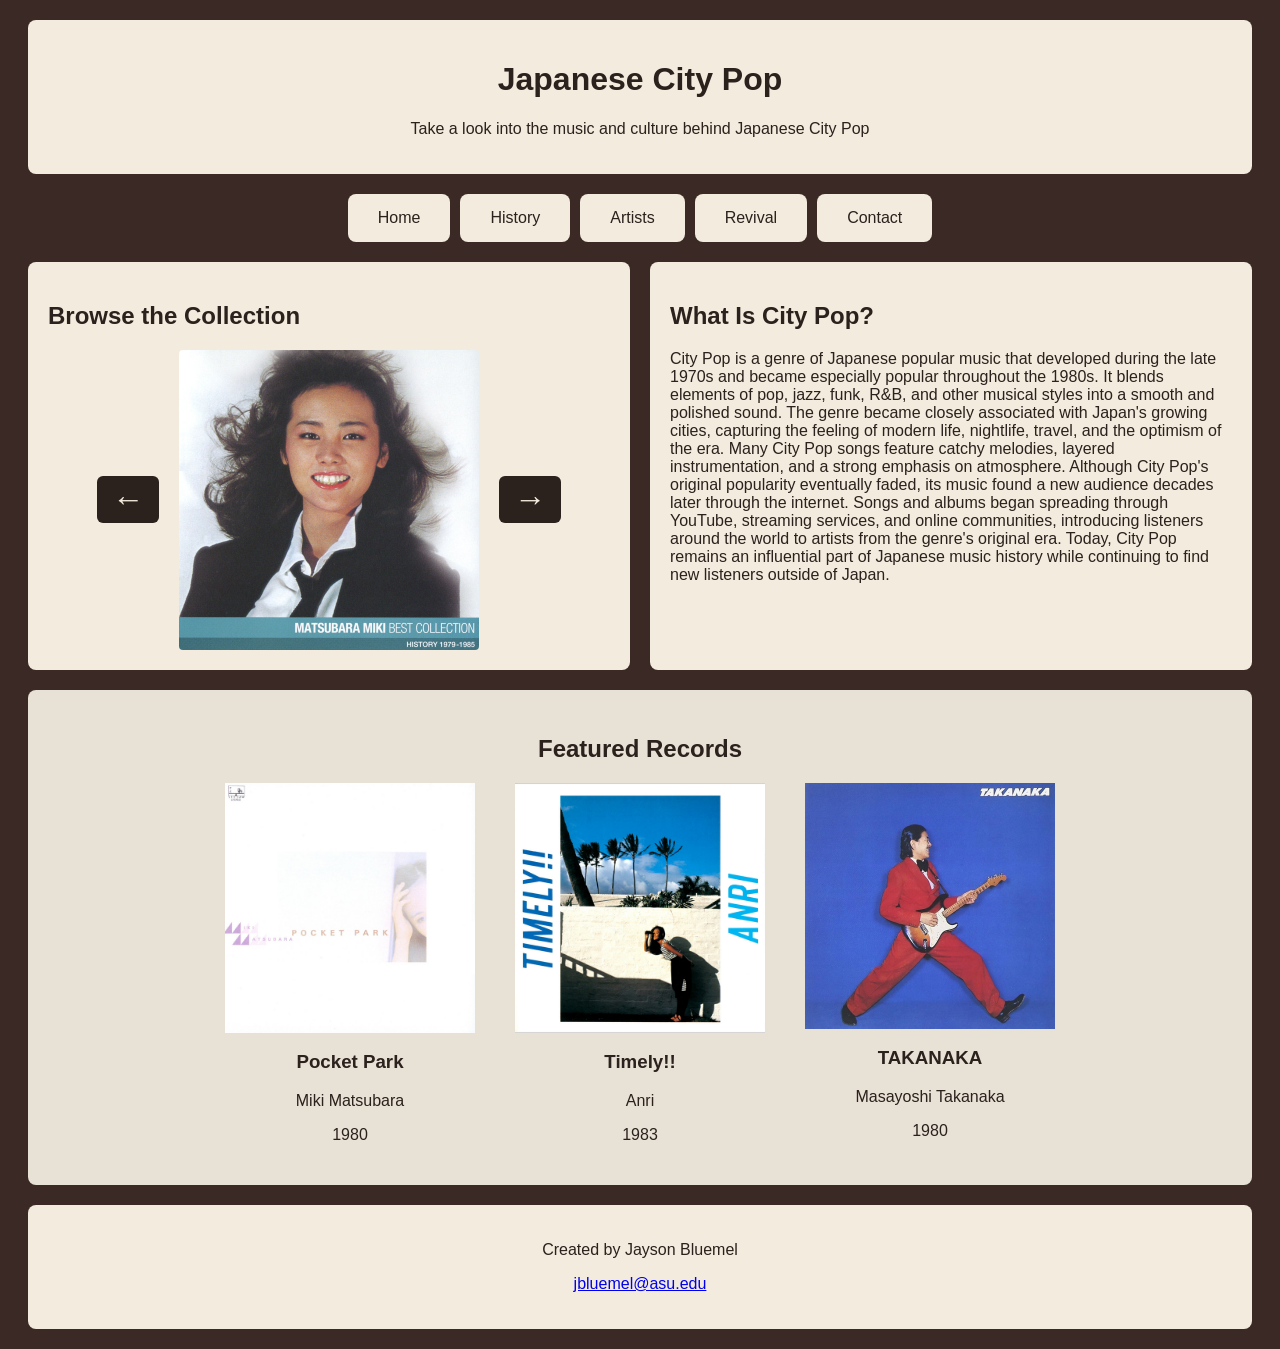
<file: index.html>
<!DOCTYPE html>
<html lang="en">
<head>
    <meta charset="UTF-8">
    <meta name="viewport" content="width=device-width, initial-scale=1.0">
    <title>Japanese City Pop</title>
    <link rel="stylesheet" href="style.css">
</head>

<body>

    <header>
        <h1>Japanese City Pop</h1>
        <p>Take a look into the music and culture behind Japanese City Pop</p>
    </header>

    <nav>
        <a href="index.html">Home</a>
        <a href="history.html">History</a>
        <a href="artists.html">Artists</a>
        <a href="revival.html">Revival</a>
        <a href="contact.html">Contact</a>
    </nav>

    <main>

        <section class="album-slideshow">
            <h2>Browse the Collection</h2>

            <div class="slideshow">
                <button type="button" id="prev">←</button>

                <div class="album">
                    <img id="slideshow-image" src="MikiMatsubara2.jpg" alt="City Pop album cover">
                </div>

                <button type="button" id="next">→</button>
            </div>
        </section>

        <section class="intro">
            <h2>What Is City Pop?</h2>

            <p>
                City Pop is a genre of Japanese popular music that developed during the late 1970s and became especially popular throughout the 1980s. It blends elements of pop, jazz, funk, R&B, and other musical styles into a smooth and polished sound. The genre became closely associated with Japan's growing cities, capturing the feeling of modern life, nightlife, travel, and the optimism of the era. Many City Pop songs feature catchy melodies, layered instrumentation, and a strong emphasis on atmosphere.

                Although City Pop's original popularity eventually faded, its music found a new audience decades later through the internet. Songs and albums began spreading through YouTube, streaming services, and online communities, introducing listeners around the world to artists from the genre's original era. Today, City Pop remains an influential part of Japanese music history while continuing to find new listeners outside of Japan.

            </p>
        </section>

        <section class="featured">

            <h2>Featured Records</h2>

            <div class="records">

                <article class="record">
                    <div class="album-cover">
                        <img src="MikiMatsubara1.jpg" alt="Pocket Park by Miki Matsubara">
                    </div>
                    <h3>Pocket Park</h3>
                    <p>Miki Matsubara</p>
                    <p>1980</p>
                </article>

                <article class="record">
                    <div class="album-cover">
                        <img src="Anri1.jpg" alt="Timely!! by Anri">
                    </div>
                    <h3>Timely!!</h3>
                    <p>Anri</p>
                    <p>1983</p>
                </article>

                <article class="record">
                    <div class="album-cover">
                        <img src="MasayoshiTakanaka1.jpg" alt="TAKANAKA by Masayoshi Takanaka">
                    </div>
                    <h3>TAKANAKA</h3>
                    <p>Masayoshi Takanaka</p>
                    <p>1980</p>
                </article>

            </div>

        </section>

    </main>

    <footer>
    <p>Created by Jayson Bluemel</p>
    <p><a href="mailto:jbluemel@asu.edu">jbluemel@asu.edu</a></p>
</footer>

    <script>
        const albums = [
            "MikiMatsubara2.jpg",
            "TaekoOhnuki1.jpg",
            "JunkoOhashi1.jpg",
            "toshikikadomatsu1.jpg",
            "tomokoaran1.jpg"
        ];

        let currentAlbum = 0;
        let slideshowTimer;

        const image = document.getElementById("slideshow-image");

        function showAlbum(index) {
            currentAlbum = (index + albums.length) % albums.length;
            image.src = albums[currentAlbum];
        }

        function resetTimer() {
            clearInterval(slideshowTimer);
            slideshowTimer = setInterval(() => {
                showAlbum(currentAlbum + 1);
            }, 5000);
        }

        document.getElementById("prev").addEventListener("click", () => {
            showAlbum(currentAlbum - 1);
            resetTimer();
        });

        document.getElementById("next").addEventListener("click", () => {
            showAlbum(currentAlbum + 1);
            resetTimer();
        });

        resetTimer();
    </script>

</body>
</html>
</file>
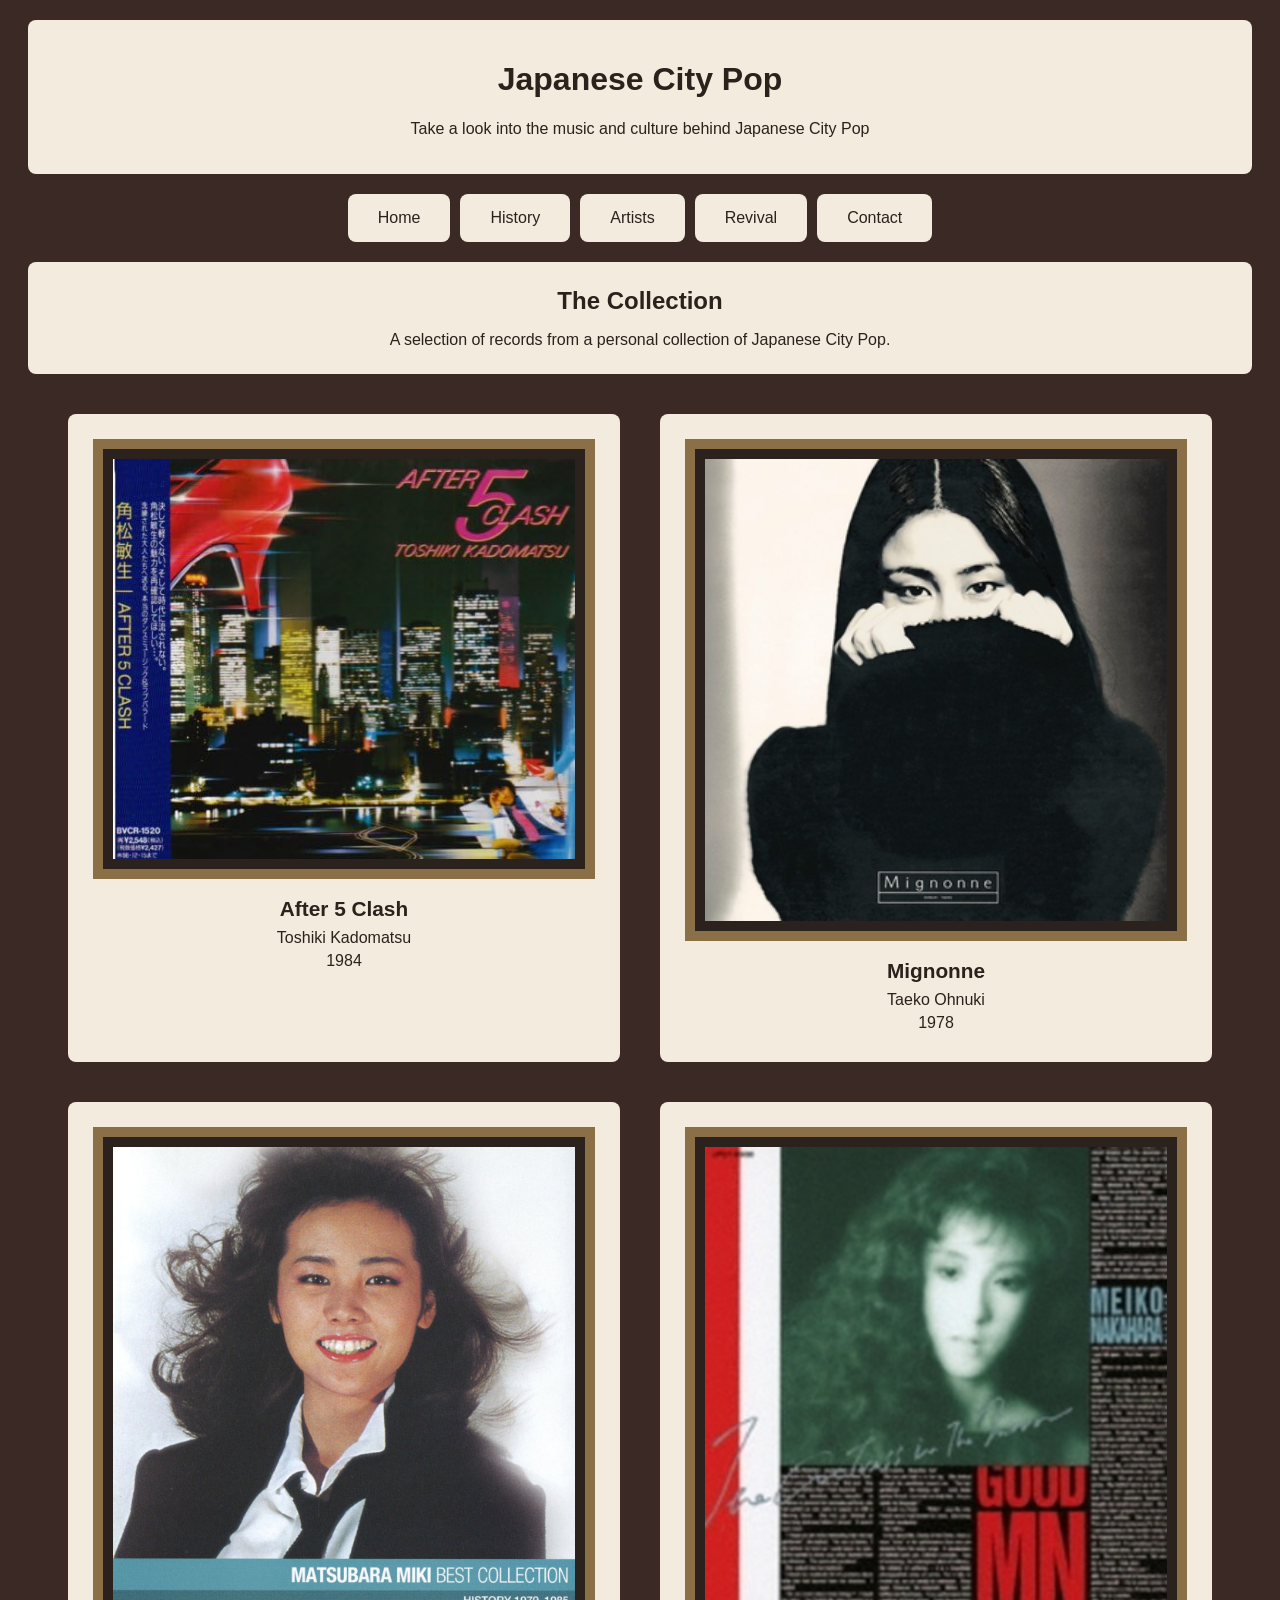
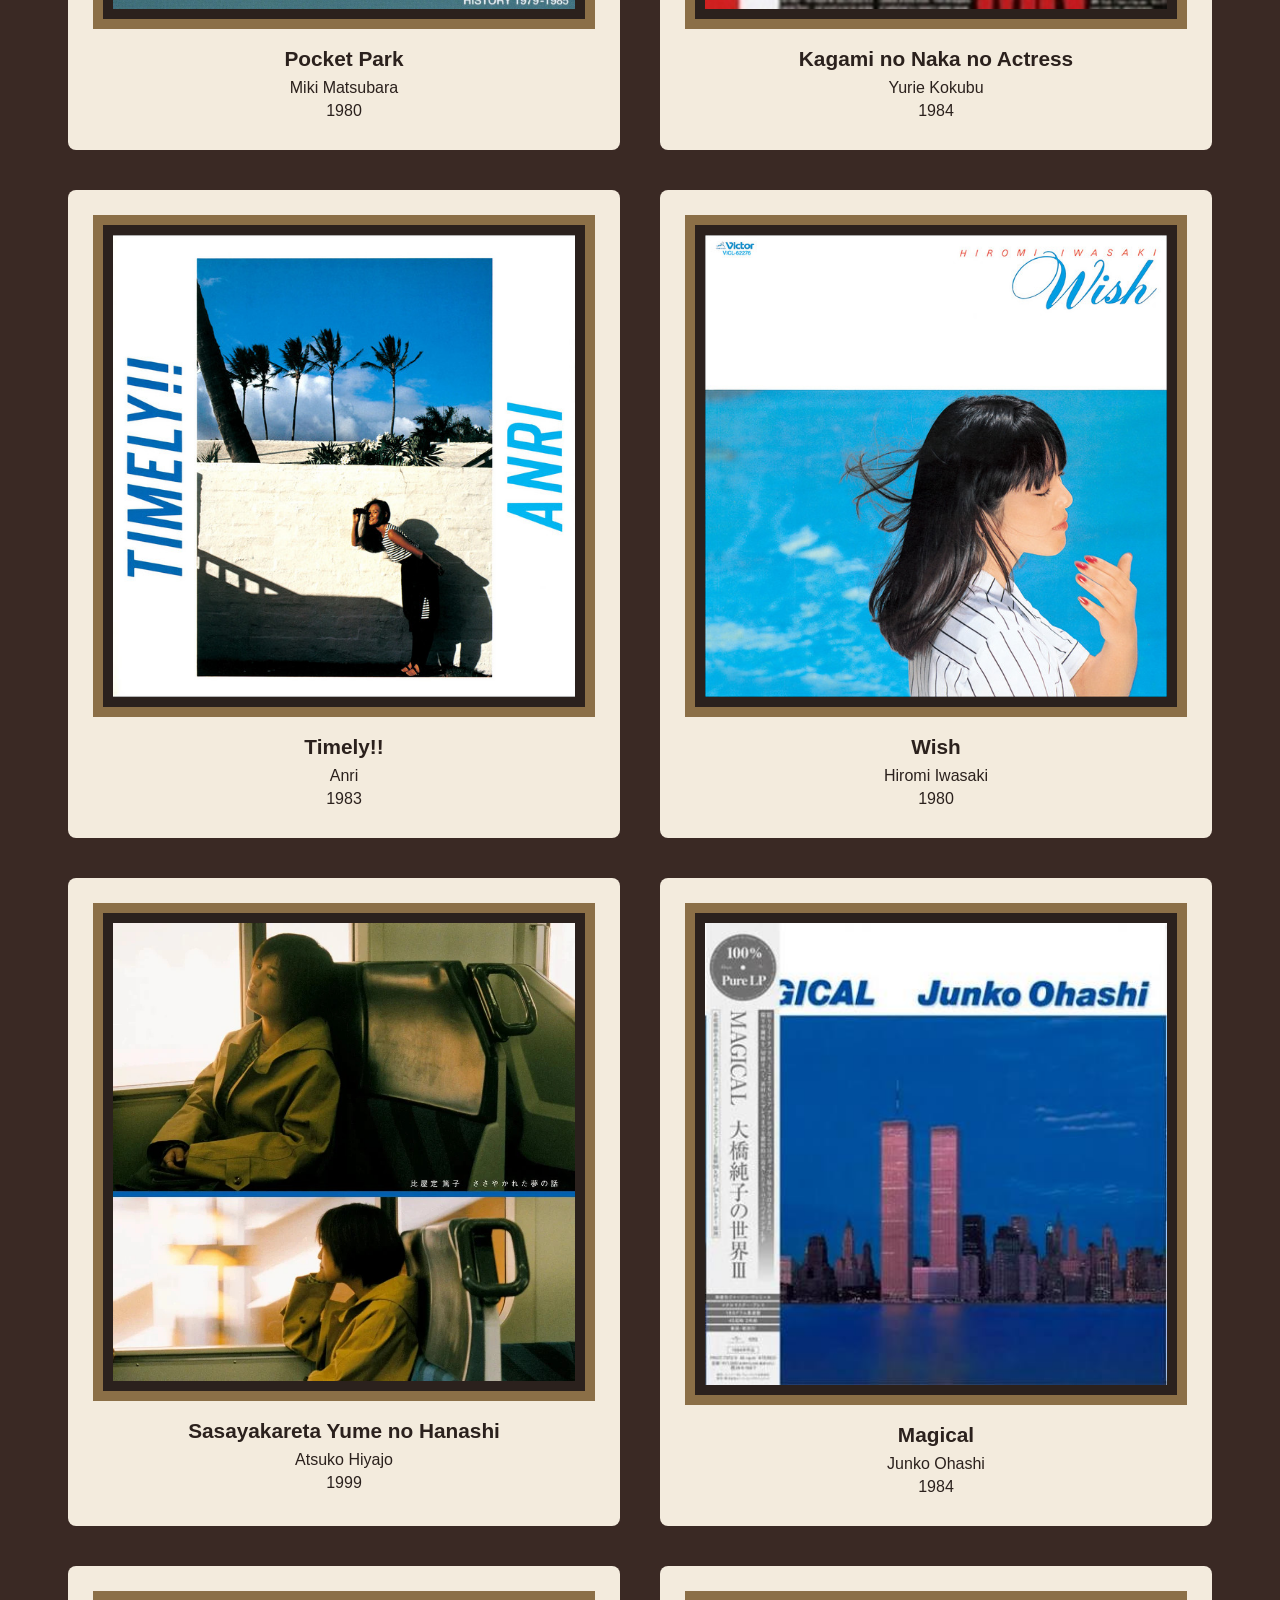
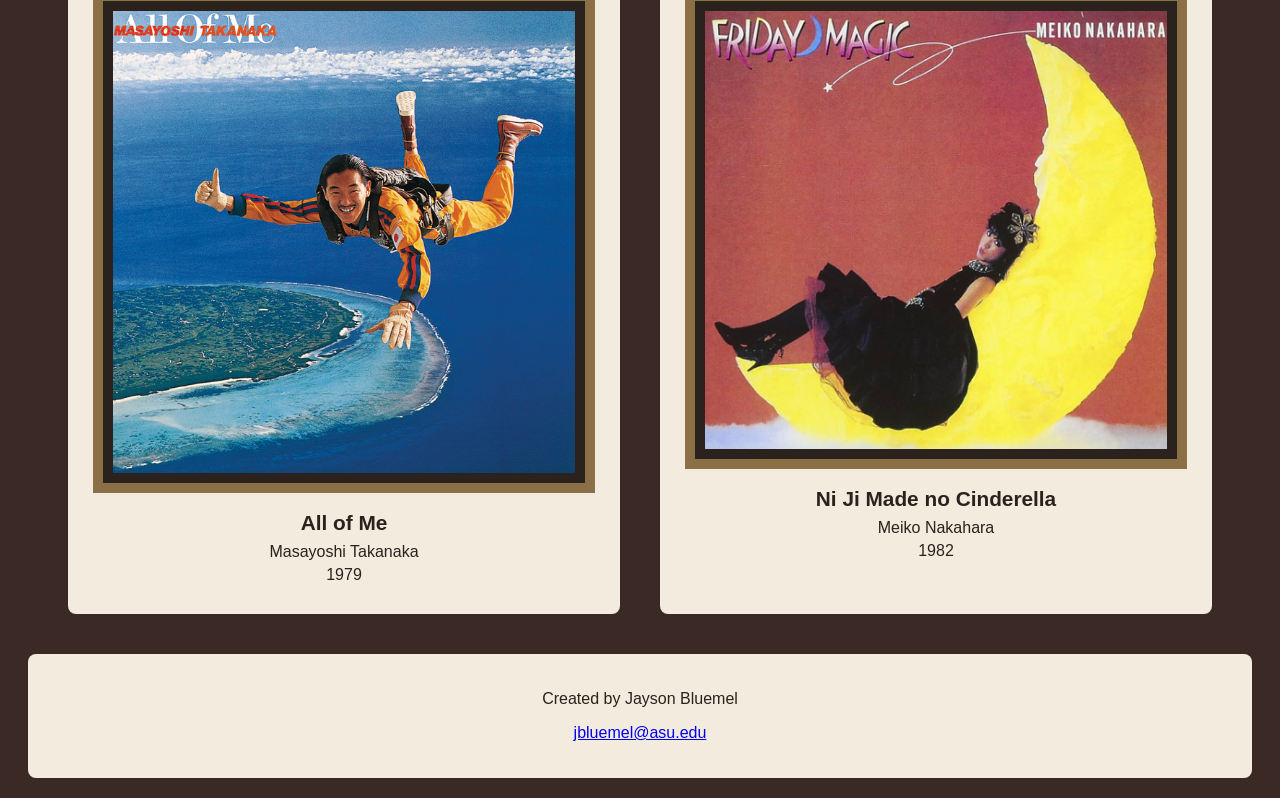
<file: artists.html>
<!DOCTYPE html>
<html lang="en">
<head>
    <meta charset="UTF-8">
    <meta name="viewport" content="width=device-width, initial-scale=1.0">
    <meta name="description" content="Explore a personal collection of Japanese City Pop albums and artists.">
    <title>The Collection | Japanese City Pop</title>
    <link rel="stylesheet" href="style.css">
</head>

<body>

    <header>
        <h1>Japanese City Pop</h1>
        <p>Take a look into the music and culture behind Japanese City Pop</p>
    </header>

    <nav>
        <a href="index.html">Home</a>
        <a href="history.html">History</a>
        <a href="artists.html">Artists</a>
        <a href="revival.html">Revival</a>
        <a href="contact.html">Contact</a>
    </nav>

    <main>

        <section class="artists-intro">
            <h2>The Collection</h2>

            <p>
                A selection of records from a personal collection of Japanese City Pop.
            </p>
        </section>

        <section class="album-gallery">

            <article class="gallery-album">
                <div class="gallery-frame">
                    <img src="after5clash.jpg" alt="After 5 Clash by Toshiki Kadomatsu">
                </div>
                <h3>After 5 Clash</h3>
                <p>Toshiki Kadomatsu</p>
                <p>1984</p>
            </article>

            <article class="gallery-album">
                <div class="gallery-frame">
                    <img src="Mignonne.jpg" alt="Mignonne by Taeko Ohnuki">
                </div>
                <h3>Mignonne</h3>
                <p>Taeko Ohnuki</p>
                <p>1978</p>
            </article>

            <article class="gallery-album">
                <div class="gallery-frame">
                    <img src="MikiMatsubara2.jpg" alt="Pocket Park by Miki Matsubara">
                </div>
                <h3>Pocket Park</h3>
                <p>Miki Matsubara</p>
                <p>1980</p>
            </article>

            <article class="gallery-album">
                <div class="gallery-frame">
                    <img src="KagaminoNakanoActress.jpg" alt="Kagami no Naka no Actress by Yurie Kokubu">
                </div>
                <h3>Kagami no Naka no Actress</h3>
                <p>Yurie Kokubu</p>
                <p>1984</p>
            </article>

            <article class="gallery-album">
                <div class="gallery-frame">
                    <img src="Timely.jpg" alt="Timely!! by Anri">
                </div>
                <h3>Timely!!</h3>
                <p>Anri</p>
                <p>1983</p>
            </article>

            <article class="gallery-album">
                <div class="gallery-frame">
                    <img src="Wish.jpg" alt="Wish by Hiromi Iwasaki">
                </div>
                <h3>Wish</h3>
                <p>Hiromi Iwasaki</p>
                <p>1980</p>
            </article>

            <article class="gallery-album">
                <div class="gallery-frame">
                    <img src="SasayakaretaYumenoHanashi.jpg" alt="Sasayakareta Yume no Hanashi by Atsuko Hiyajo">
                </div>
                <h3>Sasayakareta Yume no Hanashi</h3>
                <p>Atsuko Hiyajo</p>
                <p>1999</p>
            </article>

            <article class="gallery-album">
                <div class="gallery-frame">
                    <img src="Magical.jpg" alt="Magical by Junko Ohashi">
                </div>
                <h3>Magical</h3>
                <p>Junko Ohashi</p>
                <p>1984</p>
            </article>

            <article class="gallery-album">
                <div class="gallery-frame">
                    <img src="Allofme.jpg" alt="All of Me by Masayoshi Takanaka">
                </div>
                <h3>All of Me</h3>
                <p>Masayoshi Takanaka</p>
                <p>1979</p>
            </article>

            <article class="gallery-album">
                <div class="gallery-frame">
                    <img src="NiJiMadeNoCinderella.jpg" alt="Ni Ji Made no Cinderella by Meiko Nakahara">
                </div>
                <h3>Ni Ji Made no Cinderella</h3>
                <p>Meiko Nakahara</p>
                <p>1982</p>
            </article>

        </section>

    </main>

    <footer>
        <p>Created by Jayson Bluemel</p>
        <p><a href="mailto:jbluemel@asu.edu">jbluemel@asu.edu</a></p>
    </footer>

</body>
</html>
</file>
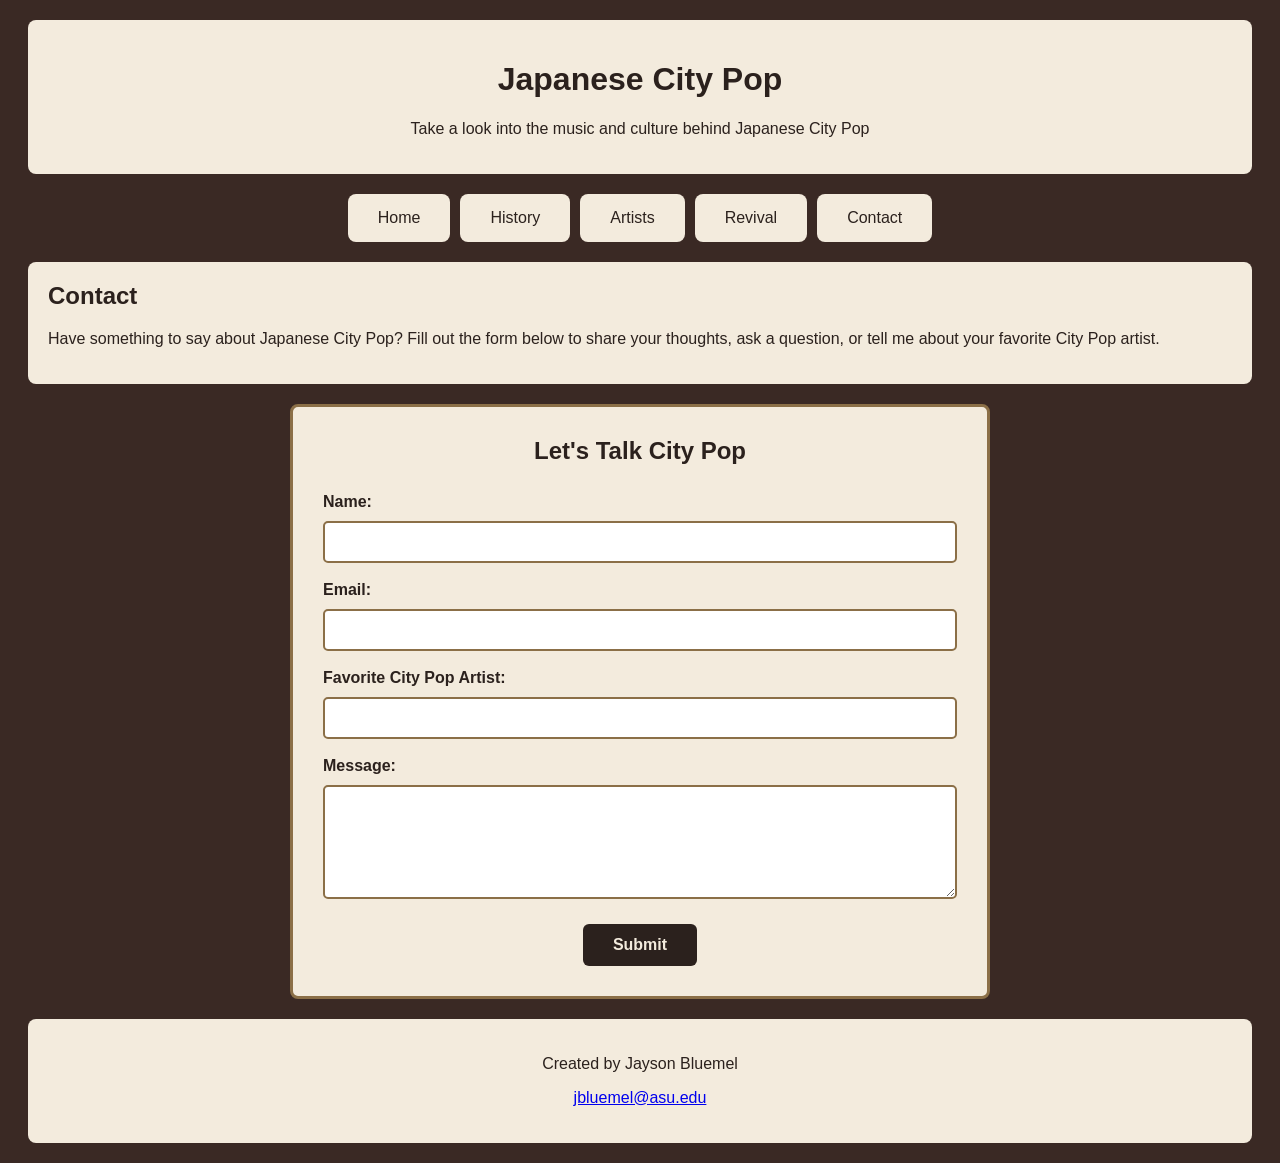
<file: contact.html>
<!DOCTYPE html>
<html lang="en">
<head>
    <meta charset="UTF-8">
    <meta name="viewport" content="width=device-width, initial-scale=1.0">
    <title>Contact | Japanese City Pop</title>
    <link rel="stylesheet" href="style.css">
</head>

<body>

    <header>
        <h1>Japanese City Pop</h1>
        <p>Take a look into the music and culture behind Japanese City Pop</p>
    </header>

    <nav>
        <a href="index.html">Home</a>
        <a href="history.html">History</a>
        <a href="artists.html">Artists</a>
        <a href="revival.html">Revival</a>
        <a href="contact.html">Contact</a>
    </nav>

    <main>

        <section class="contact-intro">
            <h2>Contact</h2>

            <p>
                Have something to say about Japanese City Pop? Fill out the form below
                to share your thoughts, ask a question, or tell me about your favorite
                City Pop artist.
            </p>
        </section>

        <section class="contact-card">

            <h2>Let's Talk City Pop</h2>

            <form action="#" method="post">

                <label for="name">Name:</label>
                <input type="text" id="name" name="name">

                <label for="email">Email:</label>
                <input type="email" id="email" name="email">

                <label for="artist">Favorite City Pop Artist:</label>
                <input type="text" id="artist" name="artist">

                <label for="message">Message:</label>
                <textarea id="message" name="message" rows="5"></textarea>

                <input type="submit" value="Submit">

            </form>

        </section>

    </main>

    <footer>
    <p>Created by Jayson Bluemel</p>
    <p><a href="mailto:jbluemel@asu.edu">jbluemel@asu.edu</a></p>
</footer>

</body>
</html>
</file>
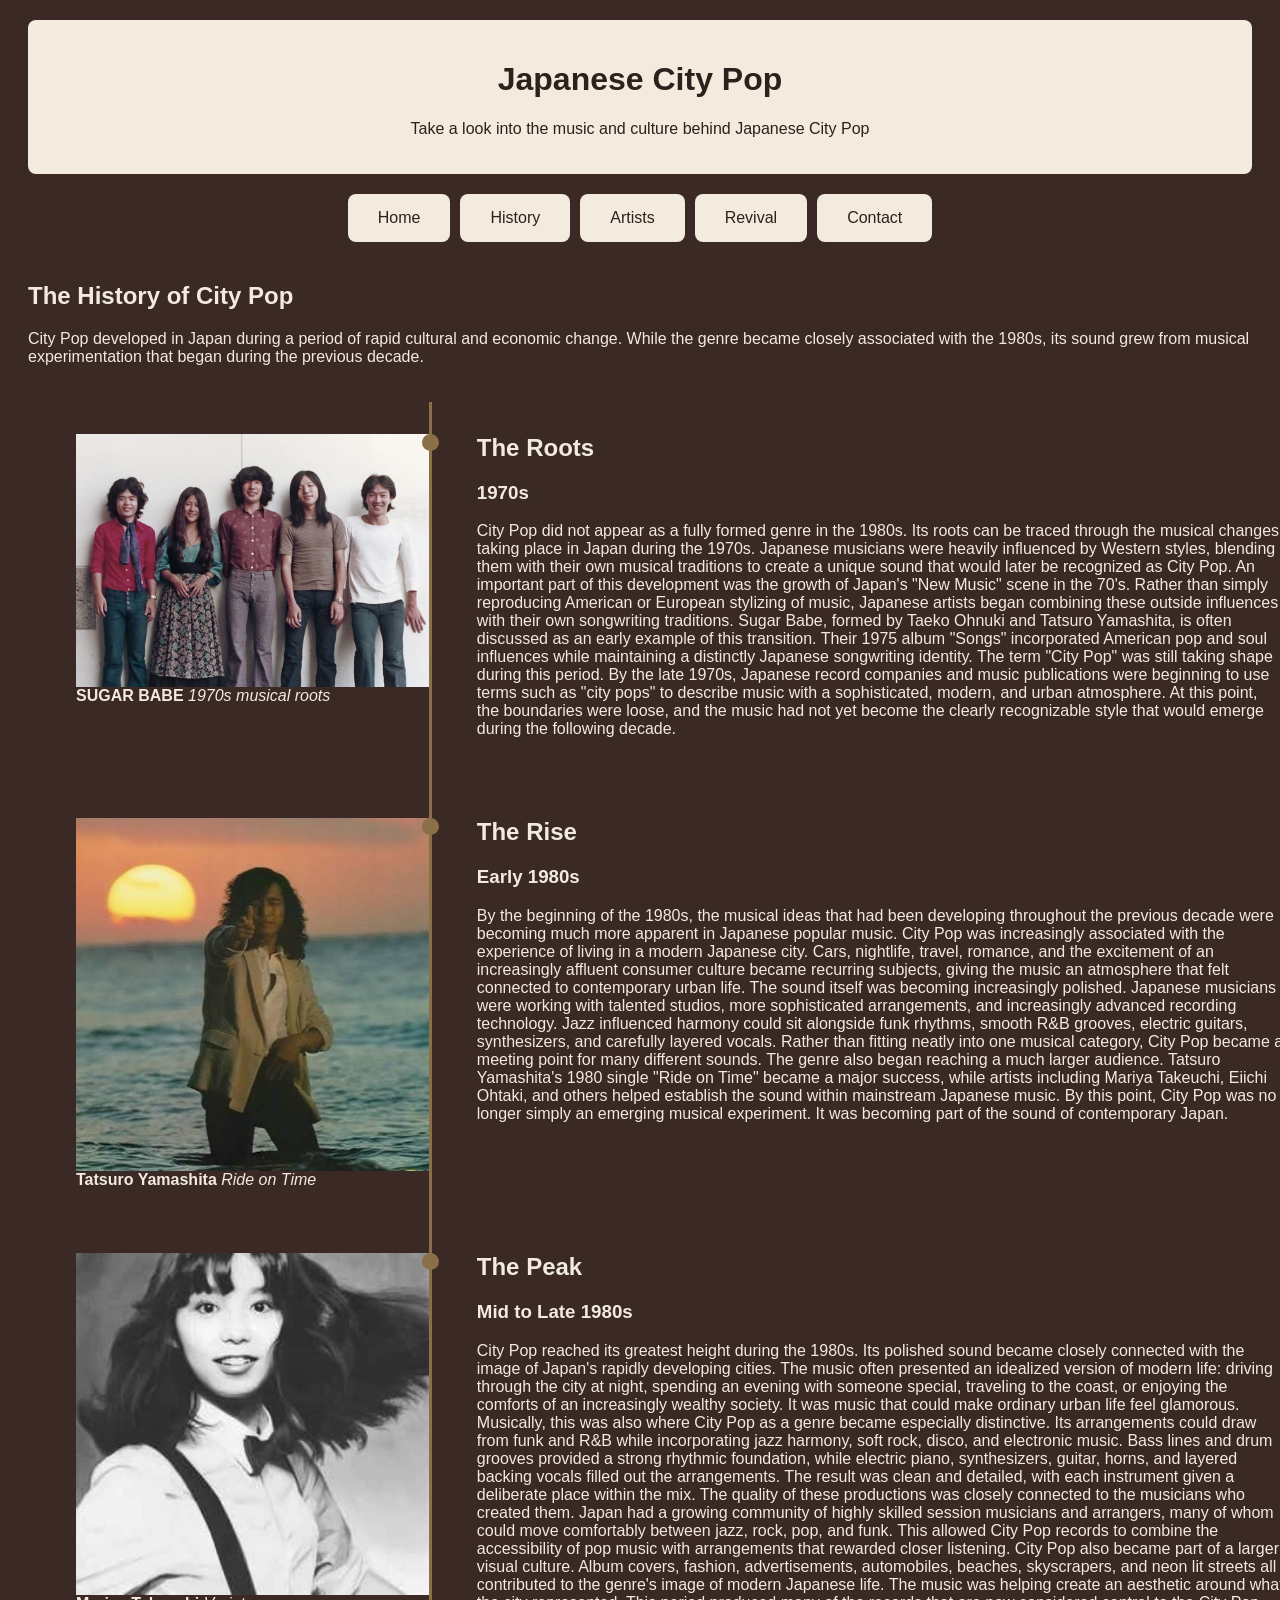
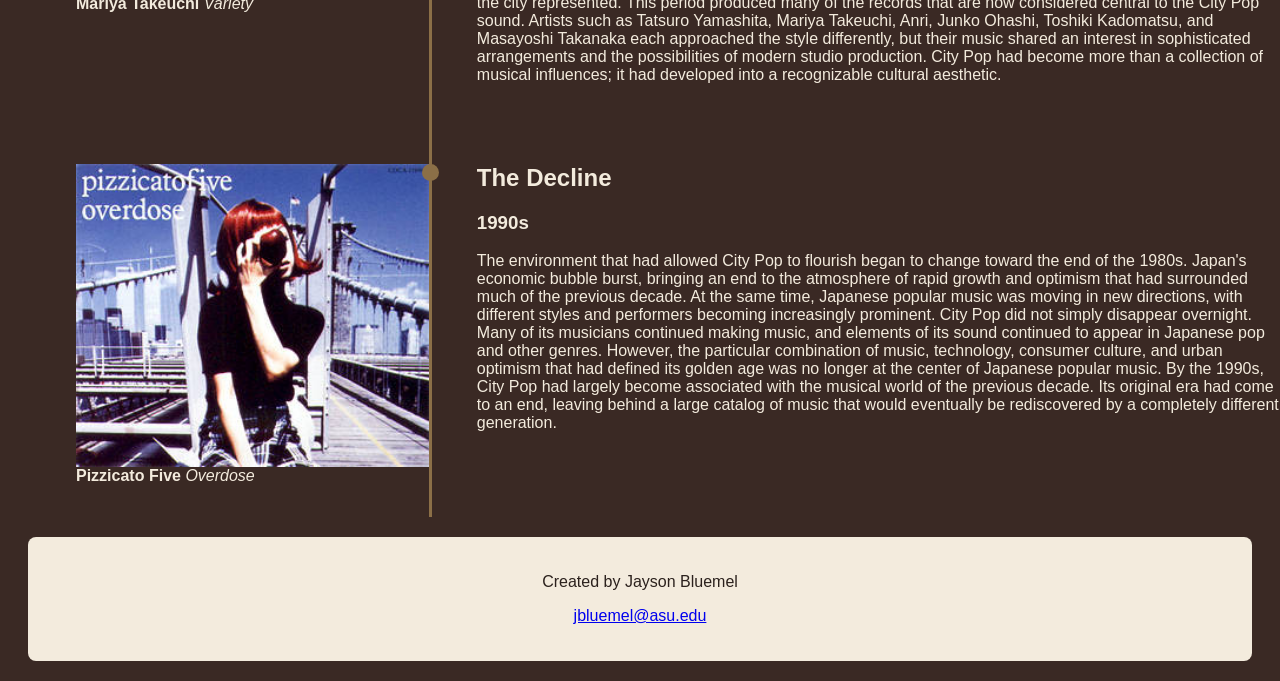
<file: history.html>
<!DOCTYPE html>
<html lang="en">
<head>
    <meta charset="UTF-8">
    <meta name="viewport" content="width=device-width, initial-scale=1.0">
    <title>History of Japanese City Pop</title>
    <link rel="stylesheet" href="style.css">
</head>

<body>

    <header>
        <h1>Japanese City Pop</h1>
        <p>Take a look into the music and culture behind Japanese City Pop</p>
    </header>

    <nav>
        <a href="index.html">Home</a>
        <a href="history.html">History</a>
        <a href="artists.html">Artists</a>
        <a href="revival.html">Revival</a>
        <a href="contact.html">Contact</a>
    </nav>

    <main>

        <section class="history-intro">
            <h2>The History of City Pop</h2>

            <p>
                City Pop developed in Japan during a period of rapid cultural and
                economic change. While the genre became closely associated with
                the 1980s, its sound grew from musical experimentation that began
                during the previous decade.
            </p>
        </section>

        <section class="history-timeline">

            <article class="history-era">
                <div class="history-image">
                    <img src="Roots1.jpg" alt="SUGAR BABE">
                    <div class="history-caption">
                        <strong>SUGAR BABE</strong>
                        <em>1970s musical roots</em>
                    </div>
                </div>

                <div class="history-content">
                    <h2>The Roots</h2>
                    <h3>1970s</h3>

                    <p>
                        City Pop did not appear as a fully formed genre in the 1980s. Its roots can be traced through the musical changes taking place in Japan during the 1970s. Japanese musicians were heavily influenced by Western styles, blending them with their own musical traditions to create a unique sound that would later be recognized as City Pop.

                        An important part of this development was the growth of Japan's "New Music" scene in the 70's. Rather than simply reproducing American or European stylizing of music, Japanese artists began combining these outside influences with their own songwriting traditions. Sugar Babe, formed by Taeko Ohnuki and Tatsuro Yamashita, is often discussed as an early example of this transition. Their 1975 album "Songs" incorporated American pop and soul influences while maintaining a distinctly Japanese songwriting identity.

                        The term "City Pop" was still taking shape during this period. By the late 1970s, Japanese record companies and music publications were beginning to use terms such as "city pops" to describe music with a sophisticated, modern, and urban atmosphere. At this point, the boundaries were loose, and the music had not yet become the clearly recognizable style that would emerge during the following decade.
                    </p>
                </div>
            </article>

            <article class="history-era">
                <div class="history-image">
                    <img src="therise1.jpg" alt="Ride on Time by Tatsuro Yamashita">
                    <div class="history-caption">
                        <strong>Tatsuro Yamashita</strong>
                        <em>Ride on Time</em>
                    </div>
                </div>

                <div class="history-content">
                    <h2>The Rise</h2>
                    <h3>Early 1980s</h3>

                    <p>
                        By the beginning of the 1980s, the musical ideas that had been developing throughout the previous decade were becoming much more apparent in Japanese popular music. City Pop was increasingly associated with the experience of living in a modern Japanese city. Cars, nightlife, travel, romance, and the excitement of an increasingly affluent consumer culture became recurring subjects, giving the music an atmosphere that felt connected to contemporary urban life.

                        The sound itself was becoming increasingly polished. Japanese musicians were working with talented studios, more sophisticated arrangements, and increasingly advanced recording technology. Jazz influenced harmony could sit alongside funk rhythms, smooth R&B grooves, electric guitars, synthesizers, and carefully layered vocals. Rather than fitting neatly into one musical category, City Pop became a meeting point for many different sounds.

                        The genre also began reaching a much larger audience. Tatsuro Yamashita's 1980 single "Ride on Time" became a major success, while artists including Mariya Takeuchi, Eiichi Ohtaki, and others helped establish the sound within mainstream Japanese music. By this point, City Pop was no longer simply an emerging musical experiment. It was becoming part of the sound of contemporary Japan.
                    </p>
                </div>
            </article>

            <article class="history-era">
                <div class="history-image">
                    <img src="thepeak1.jpg" alt="Variety by Mariya Takeuchi">
                    <div class="history-caption">
                        <strong>Mariya Takeuchi</strong>
                        <em>Variety</em>
                    </div>
                </div>

                <div class="history-content">
                    <h2>The Peak</h2>
                    <h3>Mid to Late 1980s</h3>

                    <p>
                        City Pop reached its greatest height during the 1980s. Its polished sound became closely connected with the image of Japan's rapidly developing cities. The music often presented an idealized version of modern life: driving through the city at night, spending an evening with someone special, traveling to the coast, or enjoying the comforts of an increasingly wealthy society. It was music that could make ordinary urban life feel glamorous.

                        Musically, this was also where City Pop as a genre became especially distinctive. Its arrangements could draw from funk and R&B while incorporating jazz harmony, soft rock, disco, and electronic music. Bass lines and drum grooves provided a strong rhythmic foundation, while electric piano, synthesizers, guitar, horns, and layered backing vocals filled out the arrangements. The result was clean and detailed, with each instrument given a deliberate place within the mix.

                        The quality of these productions was closely connected to the musicians who created them. Japan had a growing community of highly skilled session musicians and arrangers, many of whom could move comfortably between jazz, rock, pop, and funk. This allowed City Pop records to combine the accessibility of pop music with arrangements that rewarded closer listening.

                        City Pop also became part of a larger visual culture. Album covers, fashion, advertisements, automobiles, beaches, skyscrapers, and neon lit streets all contributed to the genre's image of modern Japanese life. The music was helping create an aesthetic around what the city represented.

                        This period produced many of the records that are now considered central to the City Pop sound. Artists such as Tatsuro Yamashita, Mariya Takeuchi, Anri, Junko Ohashi, Toshiki Kadomatsu, and Masayoshi Takanaka each approached the style differently, but their music shared an interest in sophisticated arrangements and the possibilities of modern studio production. City Pop had become more than a collection of musical influences; it had developed into a recognizable cultural aesthetic.
                    </p>
                </div>
            </article>

            <article class="history-era">
                <div class="history-image">
                    <img src="thedecline1.jpg" alt="Overdose by Pizzicato Five">
                    <div class="history-caption">
                        <strong>Pizzicato Five</strong>
                        <em>Overdose</em>
                    </div>
                </div>

                <div class="history-content">
                    <h2>The Decline</h2>
                    <h3>1990s</h3>

                    <p>
                        The environment that had allowed City Pop to flourish began to change toward the end of the 1980s. Japan's economic bubble burst, bringing an end to the atmosphere of rapid growth and optimism that had surrounded much of the previous decade. At the same time, Japanese popular music was moving in new directions, with different styles and performers becoming increasingly prominent.

                        City Pop did not simply disappear overnight. Many of its musicians continued making music, and elements of its sound continued to appear in Japanese pop and other genres. However, the particular combination of music, technology, consumer culture, and urban optimism that had defined its golden age was no longer at the center of Japanese popular music.

                        By the 1990s, City Pop had largely become associated with the musical world of the previous decade. Its original era had come to an end, leaving behind a large catalog of music that would eventually be rediscovered by a completely different generation.
                    </p>
                </div>
            </article>

        </section>

    </main>

    <footer>
    <p>Created by Jayson Bluemel</p>
    <p><a href="mailto:jbluemel@asu.edu">jbluemel@asu.edu</a></p>
</footer>

</body>
</html>
</file>
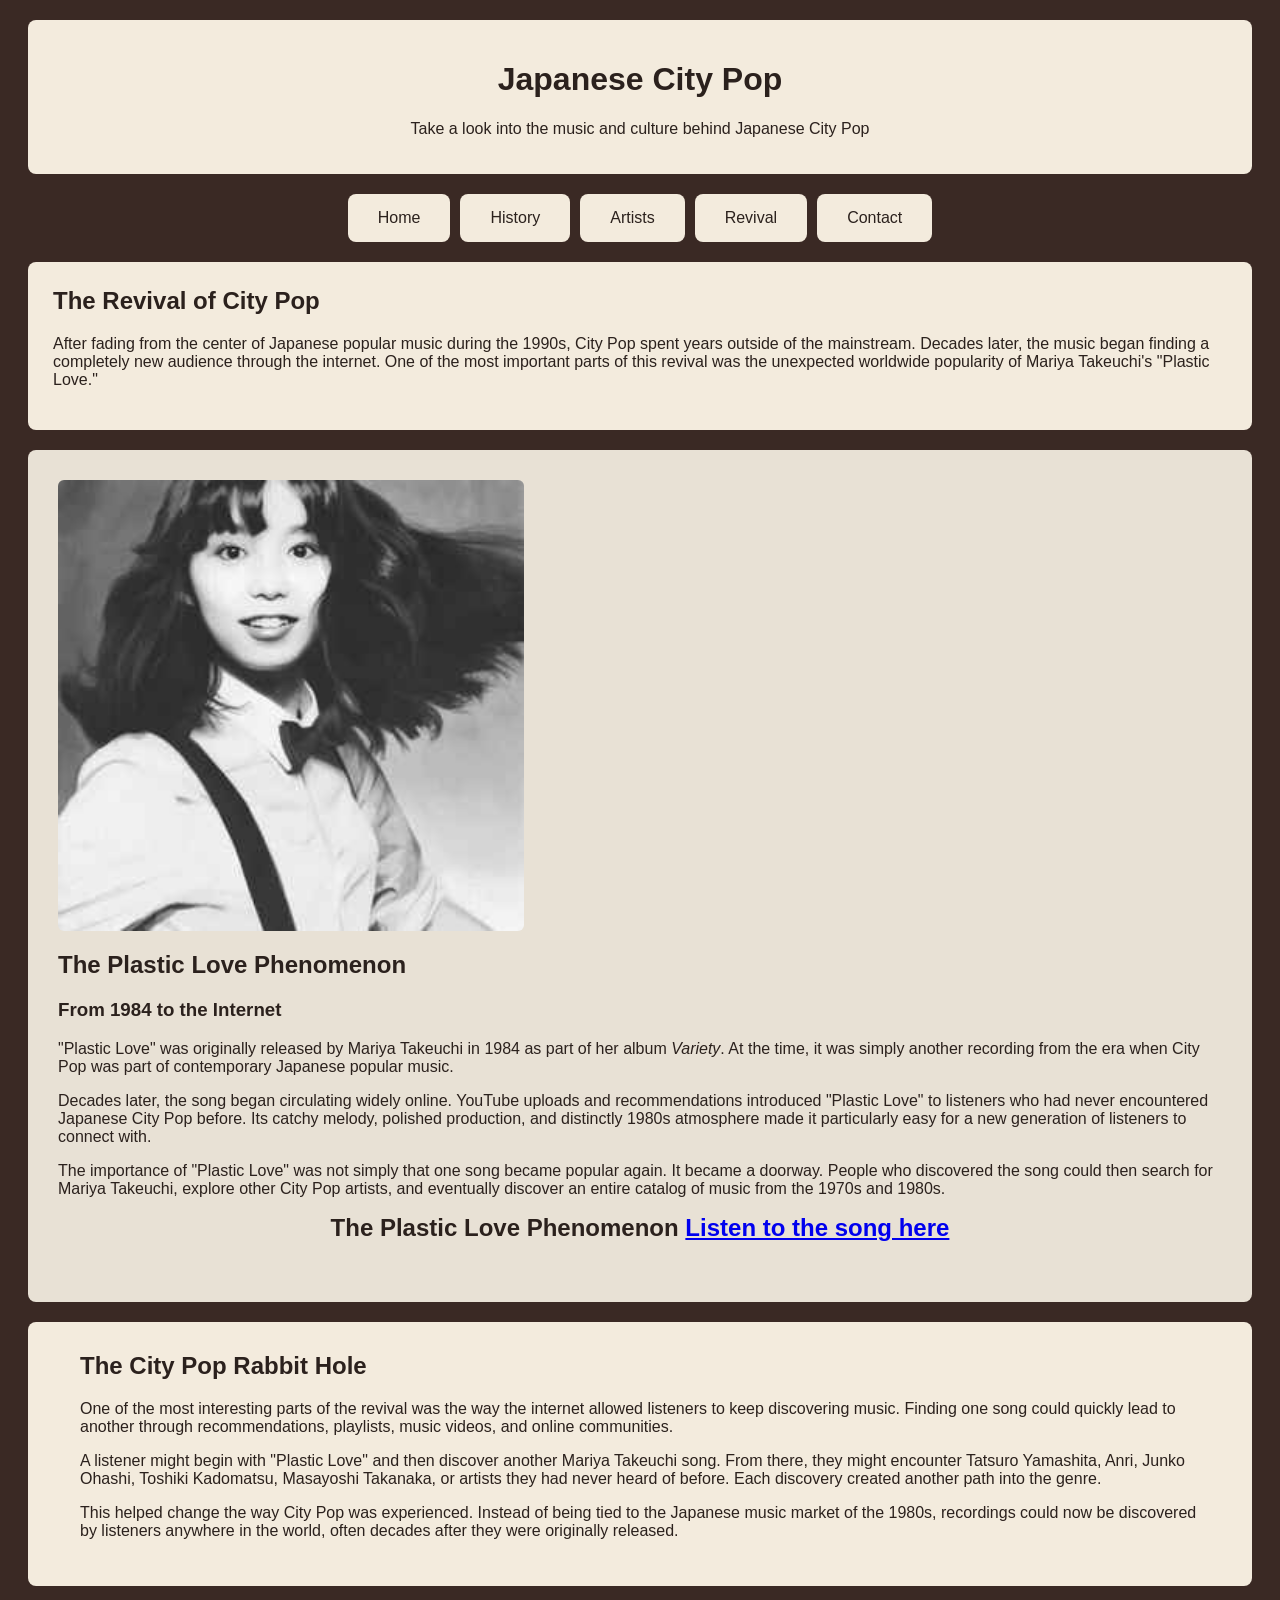
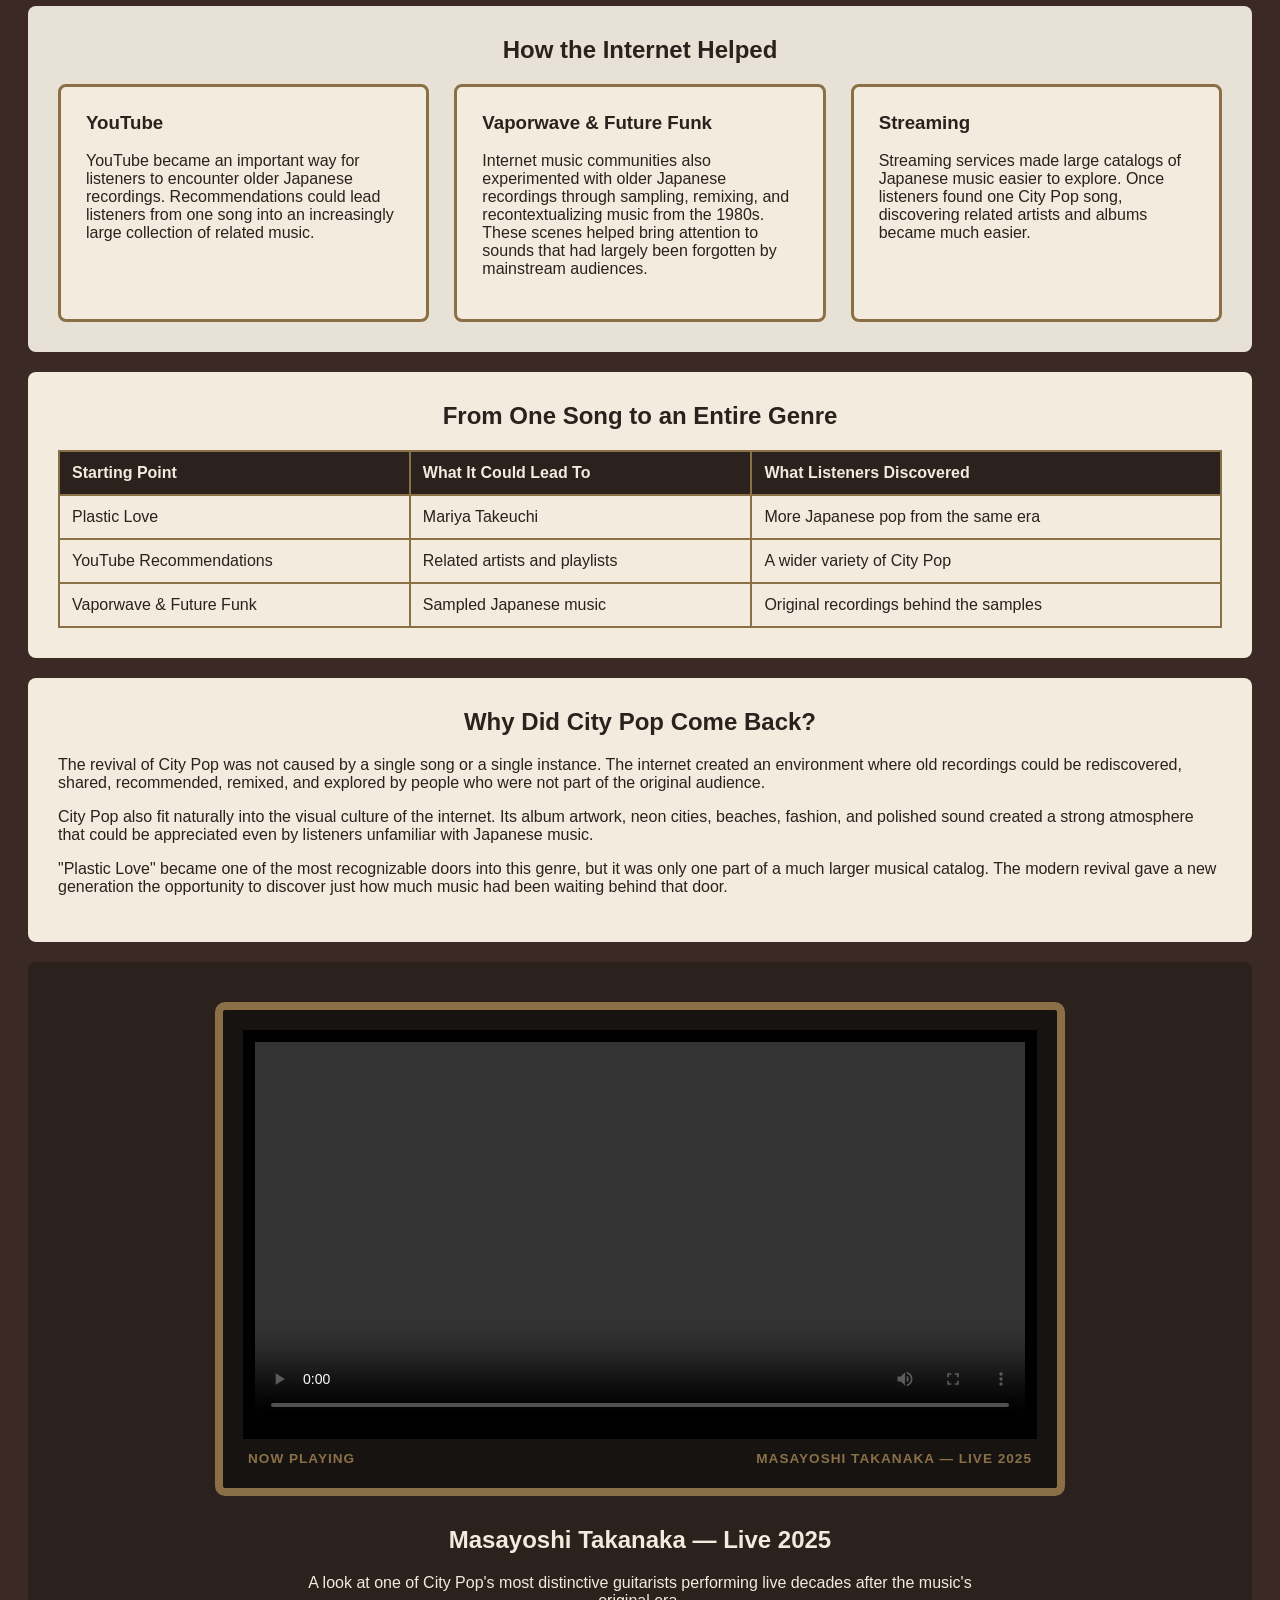
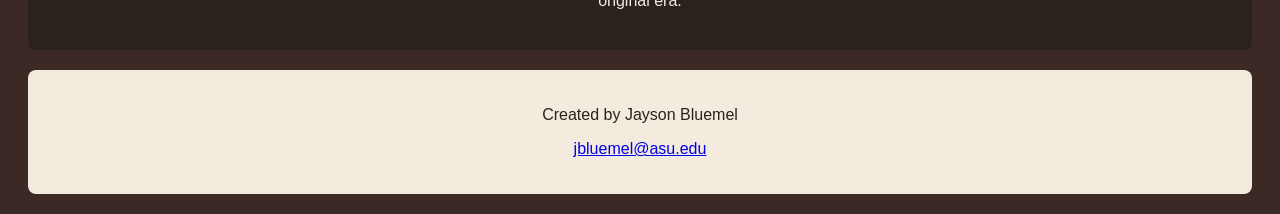
<file: revival.html>
<!DOCTYPE html>
<html lang="en">
<head>
    <meta charset="UTF-8">
    <meta name="viewport" content="width=device-width, initial-scale=1.0">
    <meta name="description" content="Explore the internet revival of Japanese City Pop and the Plastic Love phenomenon.">
    <title>Revival of Japanese City Pop</title>
    <link rel="stylesheet" href="style.css">
</head>

<body>

    <header>
        <h1>Japanese City Pop</h1>
        <p>Take a look into the music and culture behind Japanese City Pop</p>
    </header>

    <nav>
        <a href="index.html">Home</a>
        <a href="history.html">History</a>
        <a href="artists.html">Artists</a>
        <a href="revival.html">Revival</a>
        <a href="contact.html">Contact</a>
    </nav>

    <main>

        <section class="revival-intro">
            <h2>The Revival of City Pop</h2>

            <p>
                After fading from the center of Japanese popular music during the
                1990s, City Pop spent years outside of the mainstream. Decades
                later, the music began finding a completely new audience through
                the internet. One of the most important parts of this revival was
                the unexpected worldwide popularity of Mariya Takeuchi's
                "Plastic Love."
            </p>
        </section>

        <section class="plastic-love">

            <div class="plastic-love-image">
                <img src="thepeak1.jpg" alt="Variety by Mariya Takeuchi">
            </div>

            <div class="plastic-love-content">
                <h2>The Plastic Love Phenomenon</h2>

                <h3>From 1984 to the Internet</h3>

                <p>
                    "Plastic Love" was originally released by Mariya Takeuchi
                    in 1984 as part of her album <em>Variety</em>. At the time,
                    it was simply another recording from the era when City Pop
                    was part of contemporary Japanese popular music.
                </p>

                <p>
                    Decades later, the song began circulating widely online.
                    YouTube uploads and recommendations introduced "Plastic Love"
                    to listeners who had never encountered Japanese City Pop
                    before. Its catchy melody, polished production, and distinctly
                    1980s atmosphere made it particularly easy for a new generation
                    of listeners to connect with.
                </p>

                <p>
                    The importance of "Plastic Love" was not simply that one song
                    became popular again. It became a doorway. People who discovered
                    the song could then search for Mariya Takeuchi, explore other
                    City Pop artists, and eventually discover an entire catalog of
                    music from the 1970s and 1980s.
                </p> 
            </div>

            <h2>
    The Plastic Love Phenomenon
    <a href="https://www.youtube.com/watch?v=T_lC2O1oIew" target="_blank">Listen to the song here</a>
        </h2>


        </section>

        
        <section class="revival-rabbit-hole">

            <div class="revival-rabbit-hole-content">
                <h2>The City Pop Rabbit Hole</h2>

                <p>
                    One of the most interesting parts of the revival was the way
                    the internet allowed listeners to keep discovering music.
                    Finding one song could quickly lead to another through
                    recommendations, playlists, music videos, and online
                    communities.
                </p>

                <p>
                    A listener might begin with "Plastic Love" and then discover
                    another Mariya Takeuchi song. From there, they might encounter
                    Tatsuro Yamashita, Anri, Junko Ohashi, Toshiki Kadomatsu,
                    Masayoshi Takanaka, or artists they had never heard of before.
                    Each discovery created another path into the genre.
                </p>

                <p>
                    This helped change the way City Pop was experienced. Instead
                    of being tied to the Japanese music market of the 1980s,
                    recordings could now be discovered by listeners anywhere in
                    the world, often decades after they were originally released.
                </p>
            </div>

        </section>

        <section class="revival-platforms">

            <h2>How the Internet Helped</h2>

            <div class="revival-cards">

                <article class="revival-card">
                    <h3>YouTube</h3>

                    <p>
                        YouTube became an important way for listeners to encounter
                        older Japanese recordings. Recommendations could lead
                        listeners from one song into an increasingly large
                        collection of related music.
                    </p>
                </article>

                <article class="revival-card">
                    <h3>Vaporwave & Future Funk</h3>

                    <p>
                        Internet music communities also experimented with older
                        Japanese recordings through sampling, remixing, and
                        recontextualizing music from the 1980s. These scenes helped
                        bring attention to sounds that had largely been forgotten
                        by mainstream audiences.
                    </p>
                </article>

                <article class="revival-card">
                    <h3>Streaming</h3>

                    <p>
                        Streaming services made large catalogs of Japanese music
                        easier to explore. Once listeners found one City Pop song,
                        discovering related artists and albums became much easier.
                    </p>
                </article>

            </div>

        </section>

        <section class="revival-table">

            <h2>From One Song to an Entire Genre</h2>

            <table>
                <tr>
                    <th>Starting Point</th>
                    <th>What It Could Lead To</th>
                    <th>What Listeners Discovered</th>
                </tr>

                <tr>
                    <td>Plastic Love</td>
                    <td>Mariya Takeuchi</td>
                    <td>More Japanese pop from the same era</td>
                </tr>

                <tr>
                    <td>YouTube Recommendations</td>
                    <td>Related artists and playlists</td>
                    <td>A wider variety of City Pop</td>
                </tr>

                <tr>
                    <td>Vaporwave & Future Funk</td>
                    <td>Sampled Japanese music</td>
                    <td>Original recordings behind the samples</td>
                </tr>

            </table>

        </section>

        <section class="revival-ending">

            <h2>Why Did City Pop Come Back?</h2>

            <p>
                The revival of City Pop was not caused by a single song or a
                single instance. The internet created an environment where old
                recordings could be rediscovered, shared, recommended, remixed,
                and explored by people who were not part of the original audience.
            </p>

            <p>
                City Pop also fit naturally into the visual culture of the
                internet. Its album artwork, neon cities,
                beaches, fashion, and polished sound created a strong atmosphere
                that could be appreciated even by listeners unfamiliar with
                Japanese music.
            </p>

            <p>
                "Plastic Love" became one of the most recognizable doors into
                this genre, but it was only one part of a much larger musical
                catalog. The modern revival gave a new generation the opportunity
                to discover just how much music had been waiting behind that door.
            </p>

        </section>

                <section class="takanaka-theater">

            <div class="dvd-player">

                <div class="dvd-screen">
                    <video controls>
                        <source src="TakanakaTour.mp4" type="video/mp4">
                        Your browser does not support the video tag.
                    </video>
                </div>

                <div class="dvd-controls">
                    <span>NOW PLAYING</span>
                    <span>MASAYOSHI TAKANAKA — LIVE 2025</span>
                </div>

            </div>

            <div class="theater-caption">
                <h2>Masayoshi Takanaka — Live 2025</h2>
                <p>
                    A look at one of City Pop's most distinctive guitarists performing live
                    decades after the music's original era.
                </p>
            </div>

        </section>

    </main>

    <footer>
        <p>Created by Jayson Bluemel</p>
        <p><a href="mailto:jbluemel@asu.edu">jbluemel@asu.edu</a></p>
    </footer>

</body>
</html>
</file>
<file: style.css>
body {
    background-color: #3a2924;
    color: #f3ebdd;
    font-family: Arial, sans-serif;
}

header {
    background-color: #f3ebdd;
    color: #2b211d; 
    text-align: center;
    padding: 20px;
    margin: 20px;
    border-radius: 8px;
}

nav {
    display: flex;
    justify-content: center;
    gap: 10px;
    margin: 20px;
}

nav a {
    background-color: #f3ebdd;
    color: #2b211d;
    text-decoration: none;
    padding: 15px 30px;
    border-radius: 8px;
    text-align: center;
}

main {
    display: flex;
    flex-wrap: wrap;
    gap: 20px;
    margin: 20px;
}

.album-slideshow,
.intro {
    background-color: #f3ebdd;
    color: #2b211d;
    padding: 20px;
    border-radius: 8px;
    box-sizing: border-box;
}

.album-slideshow {
    flex: 1;
}

.intro {
    flex: 1;
}

.featured {
    flex-basis: 100%;
    background-color: #e8e1d5;
    color: #2b211d;
    padding: 25px;
    border-radius: 8px;
    box-sizing: border-box;
    text-align: center;
}

footer {
    background-color: #f3ebdd;
    color: #2b211d;
    text-align: center;
    padding: 20px;
    margin: 20px;
    border-radius: 8px;
}

.album-cover img {
    width: 100%;
    height: auto;
    display: block;
}

.records {
    display: flex;
    justify-content: center;
    gap: 40px;
}

.record {
    flex: 1;
    max-width: 250px;
}

.slideshow {
    display: flex;
    align-items: center;
    justify-content: center;
    gap: 20px;
}

.slideshow button {
    font-size: 2rem;
    background-color: #2b211d;
    color: #f3ebdd;
    border: none;
    border-radius: 6px;
    padding: 5px 15px;
    cursor: pointer;
}

.album {
    width: 300px;
}

.album img {
    width: 100%;
    height: auto;
    display: block;
    border-radius: 4px;
}

.history-timeline {
    position: relative;
    margin-left: 3em;
}

.history-timeline::before {
    content: "";
    position: absolute;
    left: 30%;
    top: 0;
    bottom: 0;
    width: 3px;
    background-color: #8B6F47;
}

.history-era {
    position: relative;
    display: grid;
    grid-template-columns: 30% 70%;
    gap: 2em;
    padding: 2em 0;
}

.history-era::before {
    content: "";
    position: absolute;
    left: calc(30% - 7px);
    top: 2em;
    width: 17px;
    height: 17px;
    border-radius: 50%;
    background-color: #8B6F47;
}

.history-image {
    min-height: 200px;
}

.history-content {
    max-width: 70em;
    padding-left: 1em;
}

.history-content h2 {
    margin-top: 0;
}


.history-image img {
    width: 100%;
    height: auto;
    display: block;
}

.contact-intro {
    flex-basis: 100%;
    background-color: #f3ebdd;
    color: #2b211d;
    padding: 20px;
    border-radius: 8px;
    box-sizing: border-box;
}

.contact-intro h2 {
    margin-top: 0;
}

.contact-card {
    flex-basis: 100%;
    max-width: 700px;
    margin: 0 auto;
    background-color: #f3ebdd;
    color: #2b211d;
    padding: 30px;
    border-radius: 8px;
    box-sizing: border-box;
    border: 3px solid #8B6F47;
}

.contact-card h2 {
    text-align: center;
    margin-top: 0;
    color: #2b211d;
}

.contact-card form {
    display: flex;
    flex-direction: column;
    gap: 10px;
}

.contact-card label {
    font-weight: bold;
    margin-top: 8px;
}

.contact-card input,
.contact-card textarea {
    font-family: Arial, sans-serif;
    font-size: 1rem;
    padding: 10px;
    border: 2px solid #8B6F47;
    border-radius: 5px;
    background-color: #fff;
    color: #2b211d;
    box-sizing: border-box;
}

.contact-card textarea {
    resize: vertical;
}

.contact-card input[type="submit"] {
    align-self: center;
    margin-top: 15px;
    padding: 12px 30px;
    background-color: #2b211d;
    color: #f3ebdd;
    border: none;
    border-radius: 6px;
    font-size: 1rem;
    font-weight: bold;
    cursor: pointer;
}

.contact-card input[type="submit"]:hover {
    background-color: #8B6F47;
}

.revival-intro {
    width: 100%;
    background-color: #f3ebdd;
    color: #2b211d;
    padding: 25px;
    border-radius: 8px;
    box-sizing: border-box;
}

.revival-intro h2 {
    margin-top: 0;
}

.plastic-love {
    width: 100%;
    background-color: #e8e1d5;
    color: #2b211d;
    padding: 30px;
    border-radius: 8px;
    box-sizing: border-box;
}

.plastic-love > h2 {
    text-align: center;
    margin-top: 0;
    margin-bottom: 30px;
}

.plastic-love-stage {
    display: grid;
    grid-template-columns: 1fr 35%;
    align-items: center;
    gap: 30px;
    margin-bottom: 30px;
}

.plastic-love-stage:last-child {
    margin-bottom: 0;
}

.plastic-love-text {
    background-color: #f3ebdd;
    color: #2b211d;
    padding: 25px;
    border-radius: 8px;
    border: 3px solid #8B6F47;
    box-sizing: border-box;
}

.plastic-love-text h3 {
    margin-top: 0;
}

.plastic-love-image {
    width: 100%;
}

.plastic-love-image img {
    width: 40%;
    height: auto;
    display: block;
    border-radius: 6px;
}

.revival-rabbit-hole {
    width: 100%;
    background-color: #f3ebdd;
    color: #2b211d;
    padding: 30px;
    border-radius: 8px;
    box-sizing: border-box;
}

.revival-rabbit-hole-content {
    max-width: 70em;
    margin: 0 auto;
}

.revival-rabbit-hole-content h2 {
    margin-top: 0;
}

.revival-platforms {
    width: 100%;
    background-color: #e8e1d5;
    color: #2b211d;
    padding: 30px;
    border-radius: 8px;
    box-sizing: border-box;
}

.revival-platforms > h2 {
    text-align: center;
    margin-top: 0;
}

.revival-cards {
    display: flex;
    gap: 25px;
    justify-content: center;
}

.revival-card {
    flex: 1;
    background-color: #f3ebdd;
    color: #2b211d;
    padding: 25px;
    border-radius: 8px;
    border: 3px solid #8B6F47;
    box-sizing: border-box;
}

.revival-card h3 {
    margin-top: 0;
}

.revival-table {
    width: 100%;
    background-color: #f3ebdd;
    color: #2b211d;
    padding: 30px;
    border-radius: 8px;
    box-sizing: border-box;
}

.revival-table h2 {
    text-align: center;
    margin-top: 0;
}

.revival-table table {
    width: 100%;
    border-collapse: collapse;
}

.revival-table th,
.revival-table td {
    border: 2px solid #8B6F47;
    padding: 12px;
    text-align: left;
}

.revival-table th {
    background-color: #2b211d;
    color: #f3ebdd;
}

.revival-ending {
    width: 100%;
    background-color: #f3ebdd;
    color: #2b211d;
    padding: 30px;
    border-radius: 8px;
    box-sizing: border-box;
}

.revival-ending h2 {
    text-align: center;
    margin-top: 0;
}

@media (max-width: 700px) {

    .plastic-love-stage {
        grid-template-columns: 1fr;
    }

    .plastic-love-image {
        width: 100%;
    }

    .revival-cards {
        flex-direction: column;
    }

}

.artists-intro {
    width: 100%;
    background-color: #f3ebdd;
    color: #2b211d;
    padding: 25px;
    border-radius: 8px;
    box-sizing: border-box;
    text-align: center;
}

.artists-intro h2 {
    margin-top: 0;
    margin-bottom: 10px;
}

.artists-intro p {
    margin-bottom: 0;
}

.album-gallery {
    width: 100%;
    display: grid;
    grid-template-columns: repeat(2, 1fr);
    gap: 40px;
    padding: 20px 40px;
    box-sizing: border-box;
}

.gallery-album {
    background-color: #f3ebdd;
    color: #2b211d;
    padding: 25px;
    border-radius: 8px;
    box-sizing: border-box;
    text-align: center;
}

.gallery-frame {
    background-color: #2b211d;
    border: 10px solid #8B6F47;
    padding: 10px;
    box-sizing: border-box;
}

.gallery-frame img {
    width: 100%;
    height: auto;
    display: block;
}

.gallery-album h3 {
    margin: 18px 0 8px;
    font-size: 1.3rem;
}

.gallery-album p {
    margin: 5px 0;
}

@media (max-width: 700px) {

    .album-gallery {
        grid-template-columns: 1fr;
        padding: 20px;
    }

}

.takanaka-theater {
    width: 100%;
    background-color: #2b211d;
    color: #f3ebdd;
    padding: 40px;
    border-radius: 8px;
    box-sizing: border-box;
    text-align: center;
}

.dvd-player {
    max-width: 850px;
    margin: 0 auto;
    background-color: #171311;
    border: 8px solid #8B6F47;
    border-radius: 10px;
    padding: 20px;
    box-sizing: border-box;
}

.dvd-screen {
    background-color: #000;
    padding: 12px;
    box-sizing: border-box;
}

.dvd-screen video {
    width: 100%;
    height: auto;
    display: block;
}

.dvd-controls {
    display: flex;
    justify-content: space-between;
    gap: 20px;
    padding: 12px 5px 2px;
    color: #8B6F47;
    font-size: 0.85rem;
    font-weight: bold;
    letter-spacing: 1px;
}

.theater-caption {
    max-width: 700px;
    margin: 30px auto 0;
}

.theater-caption h2 {
    margin-top: 0;
}

.theater-caption p {
    margin-bottom: 0;
}

@media (max-width: 700px) {

    .dvd-controls {
        flex-direction: column;
        gap: 8px;
    }

}
</file>
